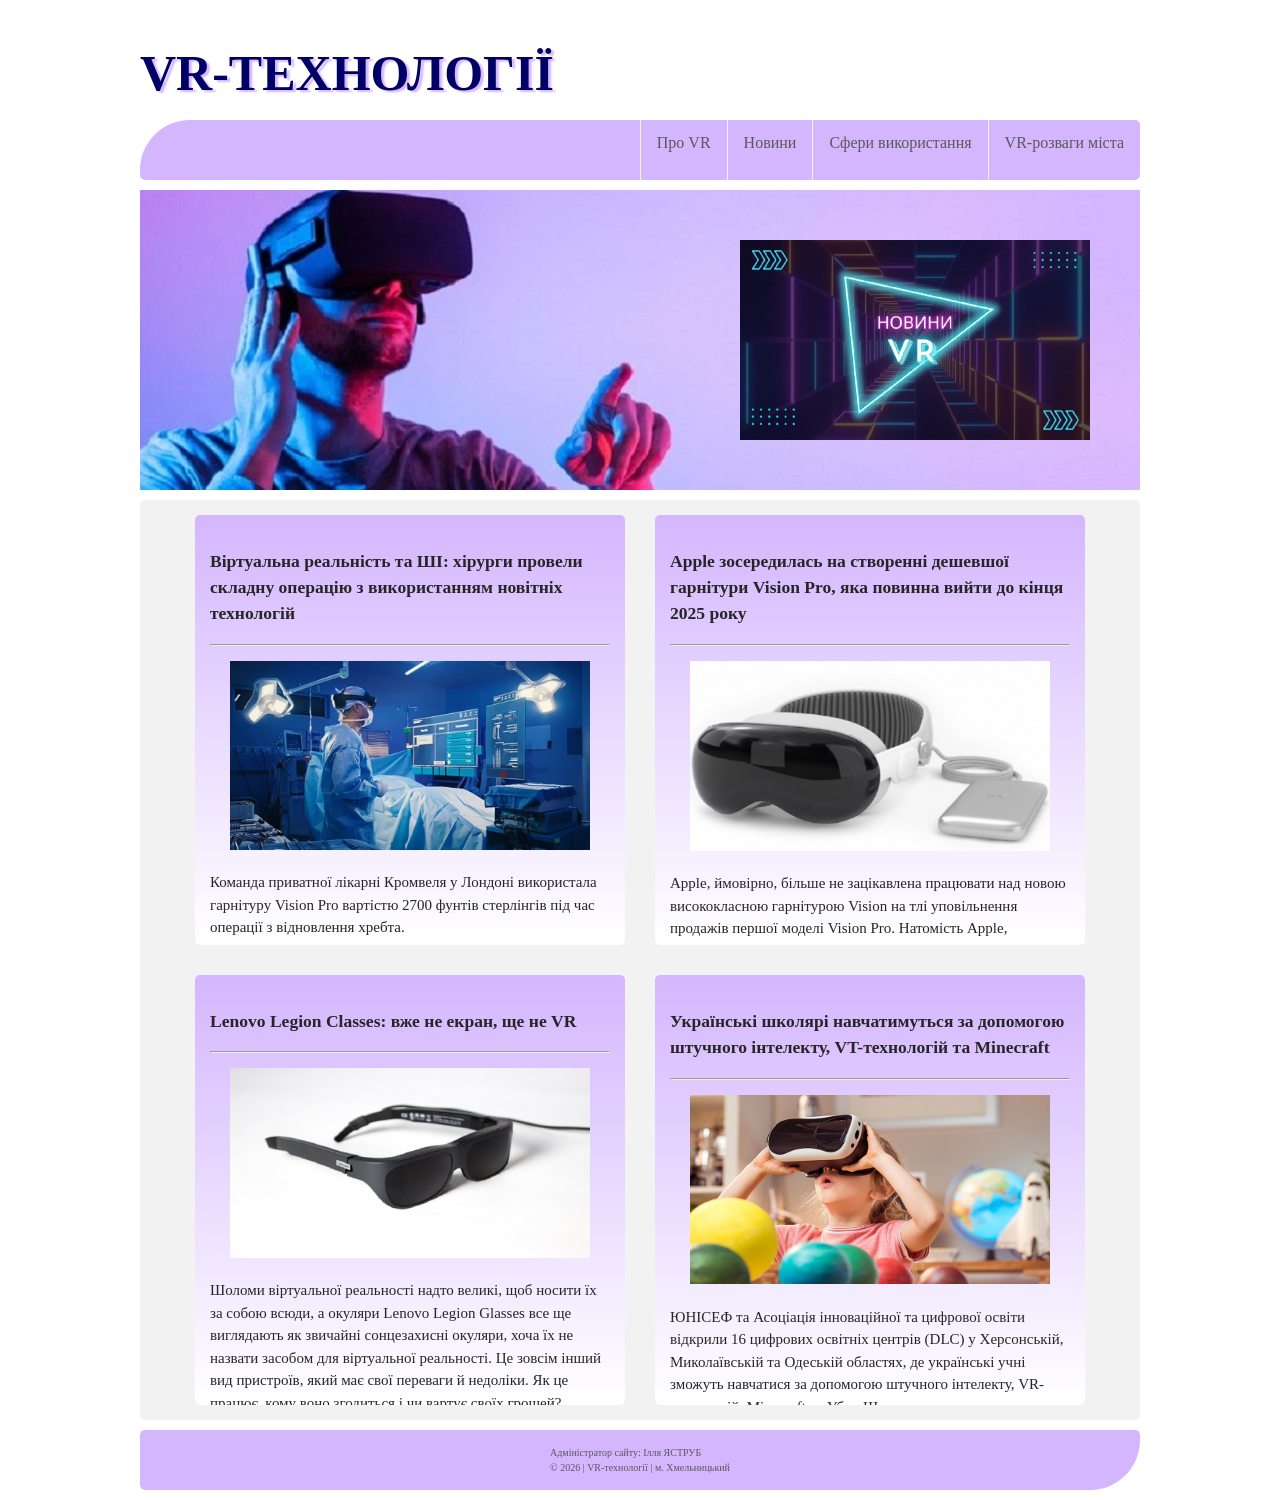
<file: index2.html>
<!DOCTYPE html>
<html>
	<head>
		<meta charset="UTF-8">
		<meta name="keywords" content="VR, VR окуляри, віртуальна реальність">
		<meta name="viewport" content="width=device-width, initial-scale=1.0">		
		<title>Новини</title>
		<link rel="icon" type="image/x-icon" href="img/favicon.png">
		<link rel="stylesheet" href="css/style.css">
	</head>
	
	<body>
		<div class="name">
	        	<p><h1 style="font-size:50px;">VR-ТЕХНОЛОГІЇ</h1></p>
		</div>

		<div class="nav">
	        	<a href="index.html">Про VR</a>
  			<a href="index2.html">Новини</a>
  			<a href="index3.html">Сфери використання</a>
			<a href="index4.html">VR-розваги міста</a>
		</div>

		<div class="header">
	        	<div>
				<img src="img/img11.jpg" width="350" height="200">
			</div>
		</div>
		
		<div class="content3">
			<div>
				<h3>Віртуальна реальність та ШІ: хірурги провели складну операцію з використанням
				новітніх технологій</h3>
				<hr>
				<p align="center">
					<a href="img/img28.jpg" target="_blank">
						<img src="img/img28.jpg" width="90%" height="auto">
					</a>
				<p>Команда приватної лікарні Кромвеля у Лондоні використала гарнітуру Vision Pro
				вартістю 2700 фунтів стерлінгів під час операції з відновлення хребта.
				<p>Про це пише видання <a href="https://www.dailymail.co.uk/news/article-13181017/Surgeons-use-Apples-VR-goggles-operation-time-UK-repair-patients-spine.html" target="_blank">Daily Mail</a>.
				<p>Операційна медсестра використовувала гарнітуру, щоб відстежувати процедуру та
				вибрати правильні інструменти.
				<p>Окуляри доповненої реальності дозволяли лікарям бачити перед собою реальну
				картинку з накладеними віртуальними екранами, які показували важливу інформацію
				про стан пацієнта.
				<p>Два фонди Національної служби охорони здоров'я вже ведуть переговори з
				американською фірмою Exex, яка розробила програмне забезпечення зі штучним
				інтелектом для гарнітури Apple про потенційний початок його використання.
				<p>Уряд Великобританії пообіцяв інвестувати мільярди фунтів стерлінгів у
				модернізацію ІТ-систем Національної служби охорони здоров'я, прагнучи підвищити
				ефективність.
				<p>Суві Верхо, провідна операційна медсестра лікарні, сказала, що ця технологія
				"змінила правила гри". За її словами, технологія доповненої реальності виключає
				людські помилки та здогади та повішає впевненість хірурга у своїх діях.
				<p>Базове програмне забезпечення штучного інтелекту також відстежує кожен етап
				операції й в майбутньому оцінюватиме, наскільки успішно пройшло хірургічне втручання
				порівняно з аналогічними процедурами, виконаними іншими хірургами.
				<p>За словами провідного хірурга лікарні Кромвеля Саєда Афтаба, це програмне забезпечення
				здатне перетворити операційну медсестру-початківця на спеціаліста з десятирічним досвідом
				роботи.
				<p>Він додав, що ця технологія зробить його операційну бригаду еквівалентом піт-команди
				Формули-1.
				<p>"Ідея в тому, що не має значення, чи були ви хоч раз у житті на піт-стопі.
				Просто надягніть гарнітуру", — сказав Саєд Афтаб.
				<p>Нагадаємо, пацієнт із агресивною формою раку одужав після новаторського лікування.
				Бен Тротман був єдиним, хто погодився брати участь в експерименті, після того, як лікарі
				спрогнозували, що йому залишилося жити не більше дев'яти місяців.
			</div>
			<div>
				<h3>Apple зосередилась на створенні дешевшої гарнітури Vision Pro, яка повинна вийти до кінця
				2025 року</h3>
				<hr>
				<p align="center">
					<a href="img/img29.jpg" target="_blank">
						<img src="img/img29.jpg" width="90%" height="auto">
					</a>
				<p>Apple, ймовірно, більше не зацікавлена працювати над новою висококласною гарнітурою Vision
				на тлі уповільнення продажів першої моделі Vision Pro. Натомість Apple, вочевидь, шукає способи
				знизити вартість компонентів для першої моделі та працює над дешевшою гарнітурою Vision, яку планує
				випустити до кінця 2025 року.
				<p>Перша версія Vision Pro вийшла на початку цього року, і хоча це дуже хороша гарнітура віртуальної
				реальності, вона має багато недоліків, властивих багатьом іншим таким гарнітурам. Також вона дорога –
				ціна становить від $3499. І ще вона досить важка.
				<p>Apple намагається усунути деякі з цих недоліків, розробляючи нову дешевшу версію гарнітури Vision,
				яка наразі фігурує під кодовою назвою N109. В цьому пристрої компанія прагне зберегти дисплеї з високою
				роздільною здатністю, які виділяють Vision Pro, але видаляє деякі функції та робить її «принаймні на
				третину легшою». Apple хоче запропонувати дешевшу версію гарнітури за ціною, що відповідає ціні
				висококласного iPhone. У жовтні минулого року Bloomberg повідомляв, що Apple прагне досягти ціни від
				$1500 до $2500. Однак компанія мала проблеми зі скороченням витрат, не надто поступаючись функціям,
				тому дешевша гарнітура може не досягти цієї мети до 2025 року.
				<p>Водночас Apple продовжує докладати зусиль для просування Vision Pro. Компанія планує додати кілька
				нових функцій у visionOS 2 цієї осені.
			</div>
			<div>
				<h3>Lenovo Legion Classes: вже не екран, ще не VR</h3>
				<hr>
				<p align="center">
					<a href="img/img30.jpg" target="_blank">
						<img src="img/img30.jpg" width="90%" height="auto">
					</a>
				<p>Шоломи віртуальної реальності надто великі, щоб носити їх за собою всюди, а окуляри Lenovo Legion
				Glasses все ще виглядають як звичайні сонцезахисні окуляри, хоча їх не назвати засобом для віртуальної
				реальності. Це зовсім інший вид пристроїв, який має свої переваги й недоліки. Як це працює, кому воно
				згодиться і чи вартує своїх грошей?
				<p><h4>Переваги:</h4>
				<ul>
					<li>компактні розміри та невелика вага</li>
					<li>насадки для індивідуального регулювання положення</li>
					<li>низьке енергоспоживання</li>
					<li>сумісність з різною технікою</li>
					<li>простота використання за принципом plug and play.</li>
				</ul>
				<p><h4>Недоліки:</h4>
				<ul>
					<li>сильне розмиття тексту по краях</li>
					<li>не найкращий звук</li>
					<li>незначне охоплення поля зору</li>
					<li>низький рівень імерсії відносно VR</li>
					<li>висока вартість</li>
					<li>в деяких людей пристрій може викликати втому очей</li>
				</ul>
			</div>
			<div>
				<h3>Українські школярі навчатимуться за допомогою штучного інтелекту,
				VT-технологій та Minecraft
				</h3>
				<hr>
				<p align="center">
					<a href="img/img31.jpg" target="_blank">
						<img src="img/img31.jpg" width="90%" height="auto">
					</a>
				<p>ЮНІСЕФ та Асоціація інноваційної та цифрової освіти відкрили 16
				цифрових освітніх центрів (DLC) у Херсонській, Миколаївській та
				Одеській областях, де українські учні зможуть навчатися за допомогою
				штучного інтелекту, VR-технологій, Minecraft та Убер-Школи.
				<p>Про це повідомляє <a href="https://www.ukrinform.ua/rubric-society/3869196-ukrainski-skolari-navcatimutsa-za-dopomogou-stucnogo-intelektu-vrtehnologij-ta-minecraft.html" target="_blank">Укрінформ</a>.
				<p>Така ініціатива впроваджена Міністерством освіти і науки України
				разом із міжнародними партнерами для надання доступу до освіти в
				умовах війни. Головне завдання центрів – забезпечення навчання
				16 000 школярів, які не мають повноцінного доступу до офлайн
				навчання у прифронтових та деокупованих громадах.
				<p>«Мета цифрових освітніх центрів – забезпечення безперервного
				навчання дітей та підлітків, надолуження освітніх втрат, надання
				можливості брати участь у заходах неформальної освіти, психоемоційна
				підтримка дітей і підлітків, їхніх батьків та вчителів, надання
				можливостей для соціалізації та взаємодії, а також підвищення
				професійних компетентностей учителів. Пріоритет надано деокупованим
				територіям та громадам, які наближені до бойових дій», – розповів в
				коментарі Укрінформу заступник міністра освіти і науки Андрій Сташків.
				<p>За словами координатора освітніх проєктів ЮНІСЕФ Анатолія Ігнатовича,
				у кожній громаді, де працює DLC, впродовж року навчатимуться учні 1-11
				класів – першочергово ті, хто має обмежений доступ до освіти та потребує
				додаткової підтримки у навчанні та психоемоційної підтримки, наприклад,
				діти з інвалідністю або внутрішньо переміщені діти. Загалом планується
				охопити 16 000 школярів.
				<p>У цифрових освітніх центрах учні зможуть безплатно: за допомогою
				штучного інтелекту визначити, які предмети та теми зі шкільної програми
				їм потрібно надолужити; навчатись за допомогою інтерактивних кейсових
				уроків; проходити практичні та лабораторні роботи, використовуючи технології
				віртуальної (VR) та доповненої (AR) реальності; отримувати індивідуальні
				консультації (надолужувати освітні втрати) через спеціальний застосунок
				(так звана Убер-Школа); набувати навички, що мають найбільший попит у
				XXI столітті, завдяки "Урокам для успішного життя"; розважатись з користю
				зі спеціальною освітньою програмою "Minecraft"; визначити свій рівень
				володіння та опанувати українську та англійську мови; отримати психоемоційну
				підтримку; сформувати паспорт здібностей до 1 000+ сучасних професій за допомогою
				сертифікованого профорієнтаційного адаптивного тестування, визначити професію своєї
				мрії та побудувати індивідуальну траєкторію подальшого навчання та кар’єри.				
				<p>
			</div>
		</div>
		<div class="footer">
	        	<p>Адміністратор сайту: Ілля ЯСТРУБ<br>
			© 2026 | VR-технології | м. Хмельницький
		</div>
	</body>
</html>
</file>
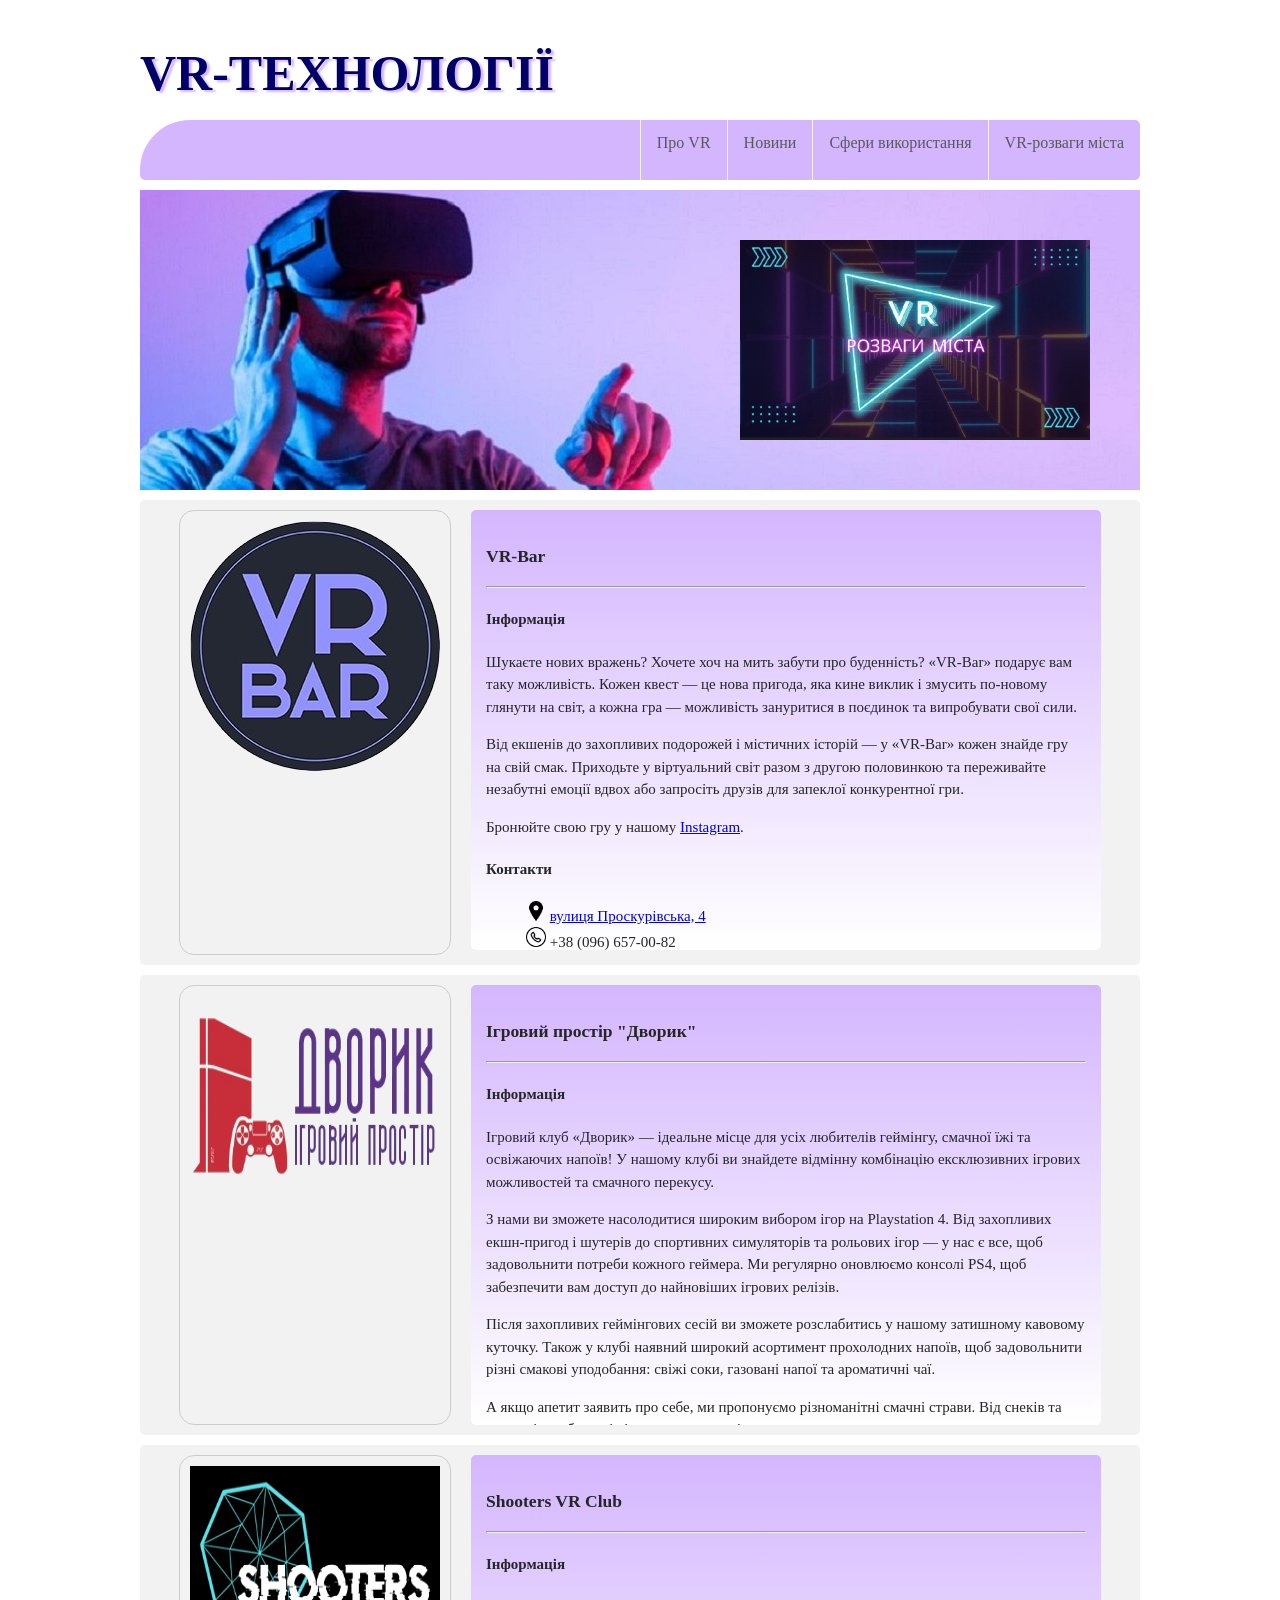
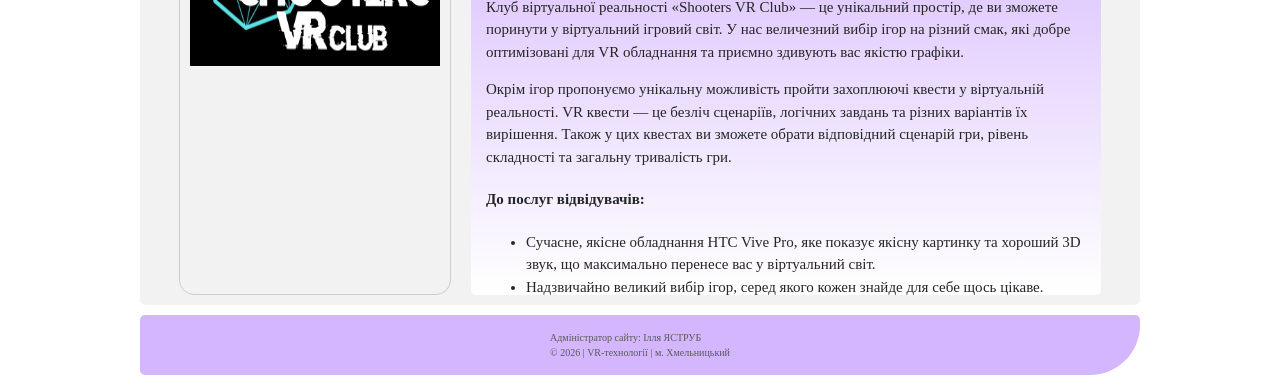
<file: index4.html>
<!DOCTYPE html>
<html>
	<head>
		<meta charset="UTF-8">
		<meta name="keywords" content="VR, VR окуляри, віртуальна реальність">
		<meta name="viewport" content="width=device-width, initial-scale=1.0">	
		<title>VR-розваги міста</title>
		<link rel="icon" type="image/x-icon" href="img/favicon.png">
		<link rel="stylesheet" href="css/style.css">
	</head>
	
	<body>
		<div class="name">
	        	<p><h1 style="font-size:50px;">VR-ТЕХНОЛОГІЇ</h1></p>
		</div>

		<div class="nav">
	        	<a href="index.html">Про VR</a>
  			<a href="index2.html">Новини</a>
  			<a href="index3.html">Сфери використання</a>
			<a href="index4.html">VR-розваги міста</a>
		</div>

		<div class="header">
	        	<div>
				<img src="img/img13.jpg" width="350" height="200">
			</div>
		</div>
		
		<div class="content4">
			<div class="info1">
				<div>
					<a href="https://www.instagram.com/vr.bar__khmelnytskyi" target="_blank"><img src="img/logo1.png" width="250" height="auto"></a>
				</div>
				<div>
					<iframe src="https://www.google.com/maps/embed?pb=!1m18!1m12!1m3!1d1091.1138683127565!2d26.98116748468535!3d49.42553110094337!2m3!1f0!2f0!3f0!3m2!1i1024!2i768!4f13.1!3m3!1m2!1s0x473206f974f72b59%3A0xed765d9f3fdffeb0!2z0YPQuy4g0J_RgNC-0YHQutGD0YDQvtCy0YHQutCw0Y8sIDQsINCl0LzQtdC70YzQvdC40YbQutC40LksINCl0LzQtdC70YzQvdC40YbQutCw0Y8g0L7QsdC70LDRgdGC0YwsIDI5MDAw!5e0!3m2!1sru!2sua!4v1729375863431!5m2!1sru!2sua" width="250" height="auto" style="border:0;" allowfullscreen="" loading="lazy" referrerpolicy="no-referrer-when-downgrade"></iframe>
				</div>
			</div>

			<div class="info2">
				<h3>VR-Bar</h3>
				<hr>
				<h4>Інформація</h4>
				<p>Шукаєте нових вражень? Хочете хоч на мить забути про буденність?
				«VR-Bar» подарує вам таку можливість. Кожен квест — це нова пригода,
				яка кине виклик і змусить по-новому глянути на світ, а кожна гра —
				можливість зануритися в поєдинок та випробувати свої сили.
				<p>Від екшенів до захопливих подорожей і містичних історій — у «VR-Bar»
				кожен знайде гру на свій смак. Приходьте у віртуальний світ разом з другою
				половинкою та переживайте незабутні емоції вдвох або запросіть друзів
				для запеклої конкурентної гри.
				<p>Бронюйте свою гру у нашому <a href="https://www.instagram.com/vr.bar__khmelnytskyi" target="_blank">Instagram</a>.
				
				<h4>Контакти</h4>
				<ul style="list-style-type: none">
					<li><img src="img/icon1.png" width="20px" height="auto">	<a href="https://maps.app.goo.gl/CY2YDwLFe4BmsdUT9" target="_blank">вулиця Проскурівська, 4</a></li>
					<li><img src="img/icon2.png" width="20px" height="auto">	+38 (096) 657-00-82</li>
					<li><img src="img/icon3.png" width="20px" height="auto">	<a href="https://www.instagram.com/vr.bar__khmelnytskyi" target="_blank">Instagram.com</a></li>
				</ul>
				<p><i>Джерело: <a href="https://list.in.ua/416082/VR%2DBar%2D%D0%A5%D0%BC%D0%B5%D0%BB%D1%8C%D0%BD%D0%B8%D1%86%D1%8C%D0%BA%D0%B8%D0%B9" target="_blank">list.in.ua</a></i>
			</div>
		</div>

		<div class="content4">
			<div class="info1">
				<div>
					<img src="img/logo2.png" width="250" height="200">
				</div>
				<div>
					<iframe src="https://www.google.com/maps/embed?pb=!1m18!1m12!1m3!1d1543.0720991223757!2d26.982769947763074!3d49.4254017380219!2m3!1f0!2f0!3f0!3m2!1i1024!2i768!4f13.1!3m3!1m2!1s0x473206f8fc27dc8f%3A0x1927c1acfd4fdf5e!2z0LLRg9C70LjRhtGPINCf0YDQvtGB0LrRg9GA0ZbQstGB0YzQutC-0LPQviDQn9GW0LTQv9GW0LvQu9GPLCA2Nywg0KXQvNC10LvRjNC90LjRhtGM0LrQuNC5LCDQpdC80LXQu9GM0L3QuNGG0YzQutCwINC-0LHQu9Cw0YHRgtGMLCAyOTAwMA!5e0!3m2!1suk!2sua!4v1729375769666!5m2!1suk!2sua" width="250" height="auto" style="border:0;" allowfullscreen="" loading="lazy" referrerpolicy="no-referrer-when-downgrade"></iframe>
				</div>
			</div>

			<div class="info2">
				<h3>Ігровий простір "Дворик"</h3>
				<hr>
				<h4>Інформація</h4>
				<p>Ігровий клуб «Дворик» — ідеальне місце для усіх любителів геймінгу,
				смачної їжі та освіжаючих напоїв! У нашому клубі ви знайдете відмінну
				комбінацію ексклюзивних ігрових можливостей та смачного перекусу.
				<p>З нами ви зможете насолодитися широким вибором ігор на Playstation 4.
				Від захопливих екшн-пригод і шутерів до спортивних симуляторів та рольових
				ігор — у нас є все, щоб задовольнити потреби кожного геймера. Ми регулярно
				оновлюємо консолі PS4, щоб забезпечити вам доступ до найновіших ігрових релізів.
				<p>Після захопливих геймінгових сесій ви зможете розслабитись у нашому затишному
				кавовому куточку. Також у клубі наявний широкий асортимент прохолодних напоїв,
				щоб задовольнити різні смакові уподобання: свіжі соки, газовані напої та ароматичні чаї.
				<p>А якщо апетит заявить про себе, ми пропонуємо різноманітні смачні страви. Від снеків
				та хот-догів до бургерів і солодких десертів.
				<p>В ігровому клубі «Дворик» завжди присутні затишна атмосфера, дружній персонал і
				різноманітні сучасні зручності. Приходьте до нас разом із друзями, занурюйтесь у неймовірно
				цікавий світ геймінгу і створюйте незабутні враження, які залишаться у вашій пам'яті надовго!				
				
				<h4>Контакти</h4>
				<ul style="list-style-type: none">
					<li><img src="img/icon1.png" width="20px" height="auto">	<a href="https://maps.app.goo.gl/i9jigdhGjfzJQb6i8" target="_blank">вулиця Проскурівського підпілля, 67</a></li>
					<li><img src="img/icon2.png" width="20px" height="auto">	+38 (068) 959-86-01</li>
				</ul>
				<p><i>Джерело: <a href="https://list.in.ua/%D0%86%D0%B3%D1%80%D0%BE%D0%B2%D1%96%2D%D0%BF%D1%80%D0%BE%D1%81%D1%82%D0%BE%D1%80%D0%B8/363482/%D0%94%D0%B2%D0%BE%D1%80%D1%96%D0%BA%2D%D0%A5%D0%BC%D0%B5%D0%BB%D1%8C%D0%BD%D0%B8%D1%86%D1%8C%D0%BA%D0%B8%D0%B9" target="_blank">list.in.ua</a></i>
			</div>
		</div>

		<div class="content4">
			<div class="info1">
				<div>
					<img src="img/logo3.png" width="250" height="200">
				</div>
				<div>
					<iframe src="https://www.google.com/maps/embed?pb=!1m18!1m12!1m3!1d2595.3952751259444!2d26.99257007571169!3d49.42034066099753!2m3!1f0!2f0!3f0!3m2!1i1024!2i768!4f13.1!3m3!1m2!1s0x4732065090e95f77%3A0x397d261b666decf4!2z0YPQuy4g0J_RgNC-0YHQutGD0YDQvtCy0YHQutCw0Y8sIDgzLzEsINCl0LzQtdC70YzQvdC40YbQutC40LksINCl0LzQtdC70YzQvdC40YbQutCw0Y8g0L7QsdC70LDRgdGC0YwsIDI5MDAw!5e0!3m2!1sru!2sua!4v1729376959127!5m2!1sru!2sua" width="250" height="auto" style="border:0;" allowfullscreen="" loading="lazy" referrerpolicy="no-referrer-when-downgrade"></iframe>
				</div>
			</div>

			<div class="info2">
				<h3>Shooters VR Club</h3>
				<hr>
				<h4>Інформація</h4>
				<p>Клуб віртуальної реальності  «Shooters VR Club» — це унікальний простір,
				де ви зможете поринути у віртуальний ігровий світ. У нас величезний вибір ігор
				на різний смак, які добре оптимізовані для VR обладнання та приємно здивують
				вас якістю графіки.
				<p>Окрім ігор пропонуємо унікальну можливість пройти захоплюючі квести у
				віртуальній реальності. VR квести — це безліч сценаріїв, логічних завдань та
				різних варіантів їх вирішення. Також у цих квестах ви зможете обрати відповідний
				сценарій гри, рівень складності та загальну тривалість гри.
				<h4>До послуг відвідувачів:</h4>
				<ul>
					<li>Сучасне, якісне обладнання HTC Vive Pro, яке показує якісну картинку та
					хороший 3D звук, що максимально перенесе вас у віртуальний світ.</li>
					<li>Надзвичайно великий вибір ігор, серед якого кожен знайде для себе щось цікаве.</li>
					<li>VR квести. Унікальна можливість пройти квест у віртуальній реальності.</li>
					<li>Режим гри «мультиплеєр». Можливість грати разом з друзями, комунікувати через мікрофон, 
					придумувати власні стратегії та допомагати один одному.</li>
				</ul>
				<p>Також пропонуємо святкування днів народжень.
				<p>Відкрийте для себе безліч нових можливостей разом з «Shooters VR Club»!
				<h4>Контакти</h4>
				<ul style="list-style-type: none">
					<li><img src="img/icon1.png" width="20px" height="auto">	<a href="https://maps.app.goo.gl/7gQGZAAK4VDjx1aE6" target="_blank">вулиця Проскурівська, 83/1</a></li>
					<li><img src="img/icon2.png" width="20px" height="auto">	+38 (067) 573-34-40</li>
				</ul>
				<p><i>Джерело: <a href="https://list.in.ua/250466/Shooters%2DVR%2DClub%2D%D0%A5%D0%BC%D0%B5%D0%BB%D1%8C%D0%BD%D0%B8%D1%86%D1%8C%D0%BA%D0%B8%D0%B9" target="_blank">list.in.ua</a></i>
			</div>
		</div>

		<div class="footer">
	        	<p>Адміністратор сайту: Ілля ЯСТРУБ<br>
			© 2026 | VR-технології | м. Хмельницький
			</p>
		</div>
	</body>
</html>
</file>
<file: css/style.css>
.name {
  display: flex;
  max-width: 1000px;
  height: 100px;
  margin: 10px;
  margin-left: auto;
  margin-right: auto;
  background-color: #ffffff;
  color: #000066;
  font-family: "Lucida Handwriting";
  text-shadow: 3px 2px 2px #d4b6fe;
}

.nav {
  display: flex;
  position: sticky;
  top: 0;
  justify-content: right;
  max-width: 1000px;
  height: 60px;
  margin: 10px;
  margin-left: auto;
  margin-right: auto;
  background-color: #d4b6fe;
  overflow: hidden;
  border-radius: 50px 5px 5px;
  font-family: "Verdana";
  z-index: 1;
}

.nav a {
  display: inline;
  text-align: center;
  color: #595959;
  padding: 14px 16px;
  text-decoration: none;
  border-left-style: solid;
  border-width: 1px;
  border-color: #f2f2f2;
}

.nav a:hover {
  background-color: #f2f2f2;
  color: #000000;
}

a:active {
  background-color: #b3b3ff;
}

.header {
  display: flex;
  flex-wrap: wrap;
  max-width: 1000px;
  height: 300px;
  margin: 10px;
  margin-left: auto;
  margin-right: auto;
  background-image: url("../img/img1.jpg");
  background-repeat: no-repeat;
  justify-content: right;
}

.header > div {
  width: 350px;
  height: 200px;
  margin: 50px 50px;
}

.content1 {
  display: flex;
  flex-wrap: wrap;
  justify-content: center;
  align-items: center;
  max-width: 1000px;
  min-height: 300px;
  margin: 10px;
  margin-left: auto;
  margin-right: auto;
  background-color: #f2f2f2;
  border-radius: 5px;
}

.content1 > div {
  width: 250px;
  height: 350px;
  margin: 20px 10px;
  background: linear-gradient(to bottom, #d4b6fe 0%, #ffffff 100%);
  border-radius: 5px;
  padding: 15px;
  font-size: 15px;
  font-family: "Verdana";
  color: #262626;
  line-height: 1.5;
  align-items: center;
  overflow: auto;
}

.content2 {
  display: flex;
  flex-wrap: wrap;
  justify-content: center;
  align-items: center;
  max-width: 1000px;
  min-height: 300px;
  margin: 10px;
  margin-left: auto;
  margin-right: auto;
  background-color: #f2f2f2;
  border-radius: 5px;
}

.content2 > div {
  width: 85%;
  height: 450px;
  margin: 20px 10px;
  background: linear-gradient(to bottom, #d4b6fe 0%, #ffffff 100%);
  border-radius: 5px;
  padding: 15px;
  font-size: 15px;
  font-family: "Verdana";
  color: #262626;
  line-height: 1.5;
  overflow: auto;
}

.content3 {
  display: flex;
  flex-wrap: wrap;
  justify-content: center;
  align-items: center;
  max-width: 1000px;
  min-height: 300px;
  margin: 10px;
  margin-left: auto;
  margin-right: auto;
  background-color: #f2f2f2;
  border-radius: 5px;
}

.content3 > div {
  width: 40%;
  height: 400px;
  margin: 15px;
  background: linear-gradient(to bottom, #d4b6fe 0%, #ffffff 100%);
  border-radius: 5px;
  padding: 15px;
  font-size: 15px;
  font-family: "Verdana";
  color: #262626;
  line-height: 1.5;
  align-items: center;
  overflow: auto;
}

.content4 {
  display: flex;
  flex-wrap: wrap;
  justify-content: center;
  max-width: 1000px;
  height: auto;
  margin: 10px;
  margin-left: auto;
  margin-right: auto;
  background-color: #f2f2f2;
  border-radius: 5px;
  overflow: auto;
}

.info1 {
  display: block;
  max-width: 300px;
  height: auto;
  margin: 10px;
  font-size: 15px;
  font-family: "Verdana";
  color: #262626;
  line-height: 1.5;
  align-items: center;
  justify-content: center;
  border: 1px solid;
  border-radius: 15px;
  border-color: #cccccc;
}

.info1 > div {
  width: 250px;
  height: auto;
  margin: 10px;
}

.info2 {
  width: 600px;
  height: 410px;
  margin: 10px;
  background: linear-gradient(to bottom, #d4b6fe 0%, #ffffff 100%);
  border-radius: 5px;
  padding: 15px;
  font-size: 15px;
  font-family: "Verdana";
  color: #262626;
  line-height: 1.5;
  overflow: auto;
}

.footer {
  display: flex;
  max-width: 1000px;
  height: 60px;
  margin: 10px;
  margin-left: auto;
  margin-right: auto;
  background-color: #d4b6fe;
  border-radius: 5px 5px 50px;
  justify-content: center;
  align-items: center;
  color: #595959;
  font-family: "Verdana";
  font-size: 10px;
  line-height: 1.5;
}

.carousel {
  display: flex;
  flex-wrap: wrap;
  margin: auto;  
  max-width: 500px;
  height: auto;
  position: relative;
  padding: 10px 40px;
  border: 1px solid;
  border-radius: 15px;
  border-color: #cccccc;
  overflow: hidden;
}


.arrow {
  position: absolute;
  top: 120px;
  padding: 0;
  background: #f2f2f2;
  border-radius: 15px;
  border: 1px solid #cccccc;
  font-size: 24px;
  line-height: 24px;
  color: #595959;
  display: block;
}

.arrow:focus {
  outline: none;
}

.arrow:hover {
  background: #cccccc;
  cursor: pointer;
}

.prev {
  left: 7px;
}

.next {
  right: 7px;
}

.gallery {
  width: 500px;
  height: auto;
  overflow: hidden; 
}

.gallery img {
  max-width: 500px;
  height: auto;
  overflow: hidden;
}

.gallery ul {
  height: 250px;
  width: 9999px;
  margin: 0;
  padding: 0;
  list-style: none;
  transition: margin-left 250ms;
  font-size: 0;
}

.gallery li {
  display: inline-block;
}
</file>
